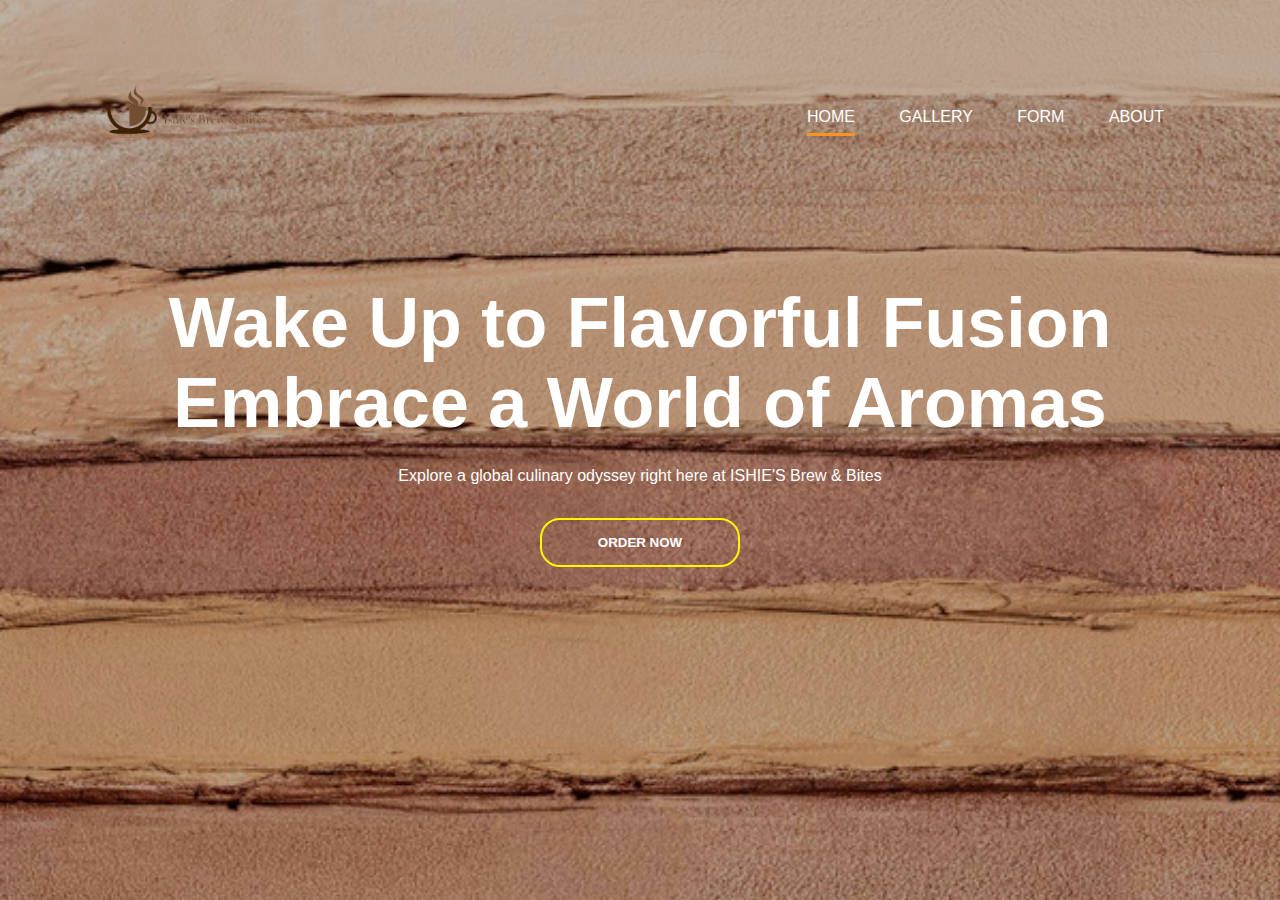
<file: index.html>
<!DOCTYPE html>
<html lang="en">
<head>
    <meta charset="UTF-8">
    <meta name="viewport" content="width=device-width, initial-scale=1.0">
    <link rel="stylesheet" href="./css/home.css">
    <link rel="icon" type="image/x-icon" href="./images/logoSolo.png">
    <title>Ishie's Brew & Bites</title>
</head>
<body>

    <!-- body starts here -->
    <div class="mainBackground">

        <!-- navbar starts here -->
        <div class="navbar">
            <a href="index.html"><img src="./images/logo.png" class="logo"></a>
            <ul>
                <li id="active"><a href="index.html">Home</a></li>
                <li><a href="gallery.html">Gallery</a></li>
                <li><a href="form.html">Form</a></li>
                <li><a href="about.html">About</a></li>
            </ul>
        </div>
        <!-- navbar ends here -->

        <!-- content starts here -->
        <div class="content">
            <h1>Wake Up to Flavorful Fusion <br>Embrace a World of Aromas</h1>
            <p>Explore a global culinary odyssey right here at ISHIE'S Brew & Bites</p>
            <div>
                <button type="button"><span></span><a href="form.html" target="_blank">ORDER NOW</a></button>
            </div>
        </div>
        <!-- content ends here -->

    </div>
    <!-- body ends here -->
    
</body>
</html>
</file>
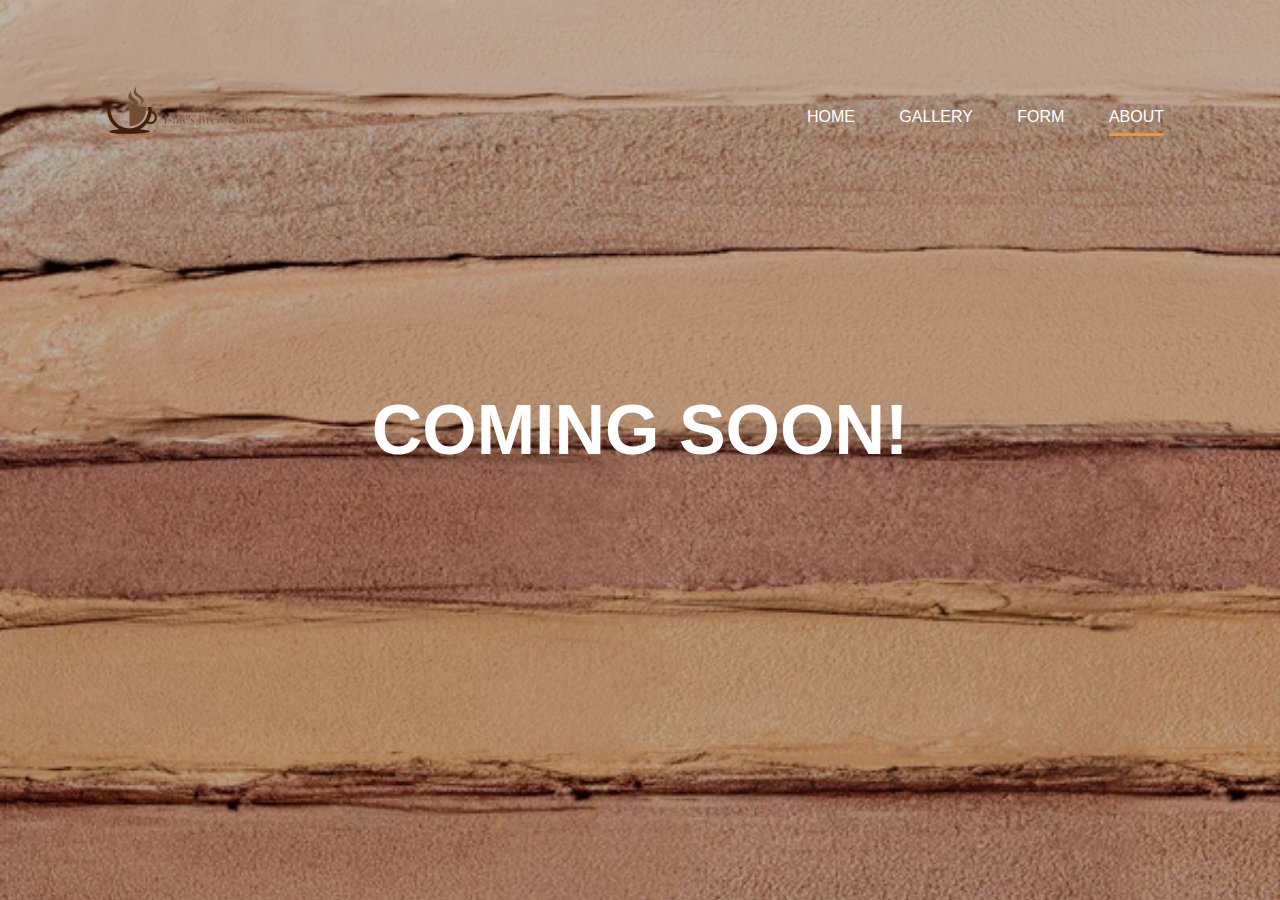
<file: about.html>
<!DOCTYPE html>
<html lang="en">
<head>
    <meta charset="UTF-8">
    <meta name="viewport" content="width=device-width, initial-scale=1.0">
    <link rel="stylesheet" href="./css/about.css">
    <link rel="icon" type="image/x-icon" href="./images/logoSolo.png">
    <title>Ishie's Brew & Bites: About</title>
</head>
<body>
    <!-- body starts here -->
    <div class="mainBackground">

        <!-- navbar starts here -->
        <div class="navbar">
            <a href="index.html"><img src="./images/logo.png" class="logo"></a>
            <ul>
                <li><a href="index.html">Home</a></li>
                <li><a href="gallery.html">Gallery</a></li>
                <li><a href="form.html">Form</a></li>
                <li id="active"><a href="about.html">About</a></li>
            </ul>
        </div>
        <!-- navbar ends here -->

        <!-- content starts here -->
        <div class="content">
            <h1>COMING SOON!</h1>
        </div>
        <!-- content ends here -->

    </div>
    <!-- body ends here -->
</body>
</html>
</file>
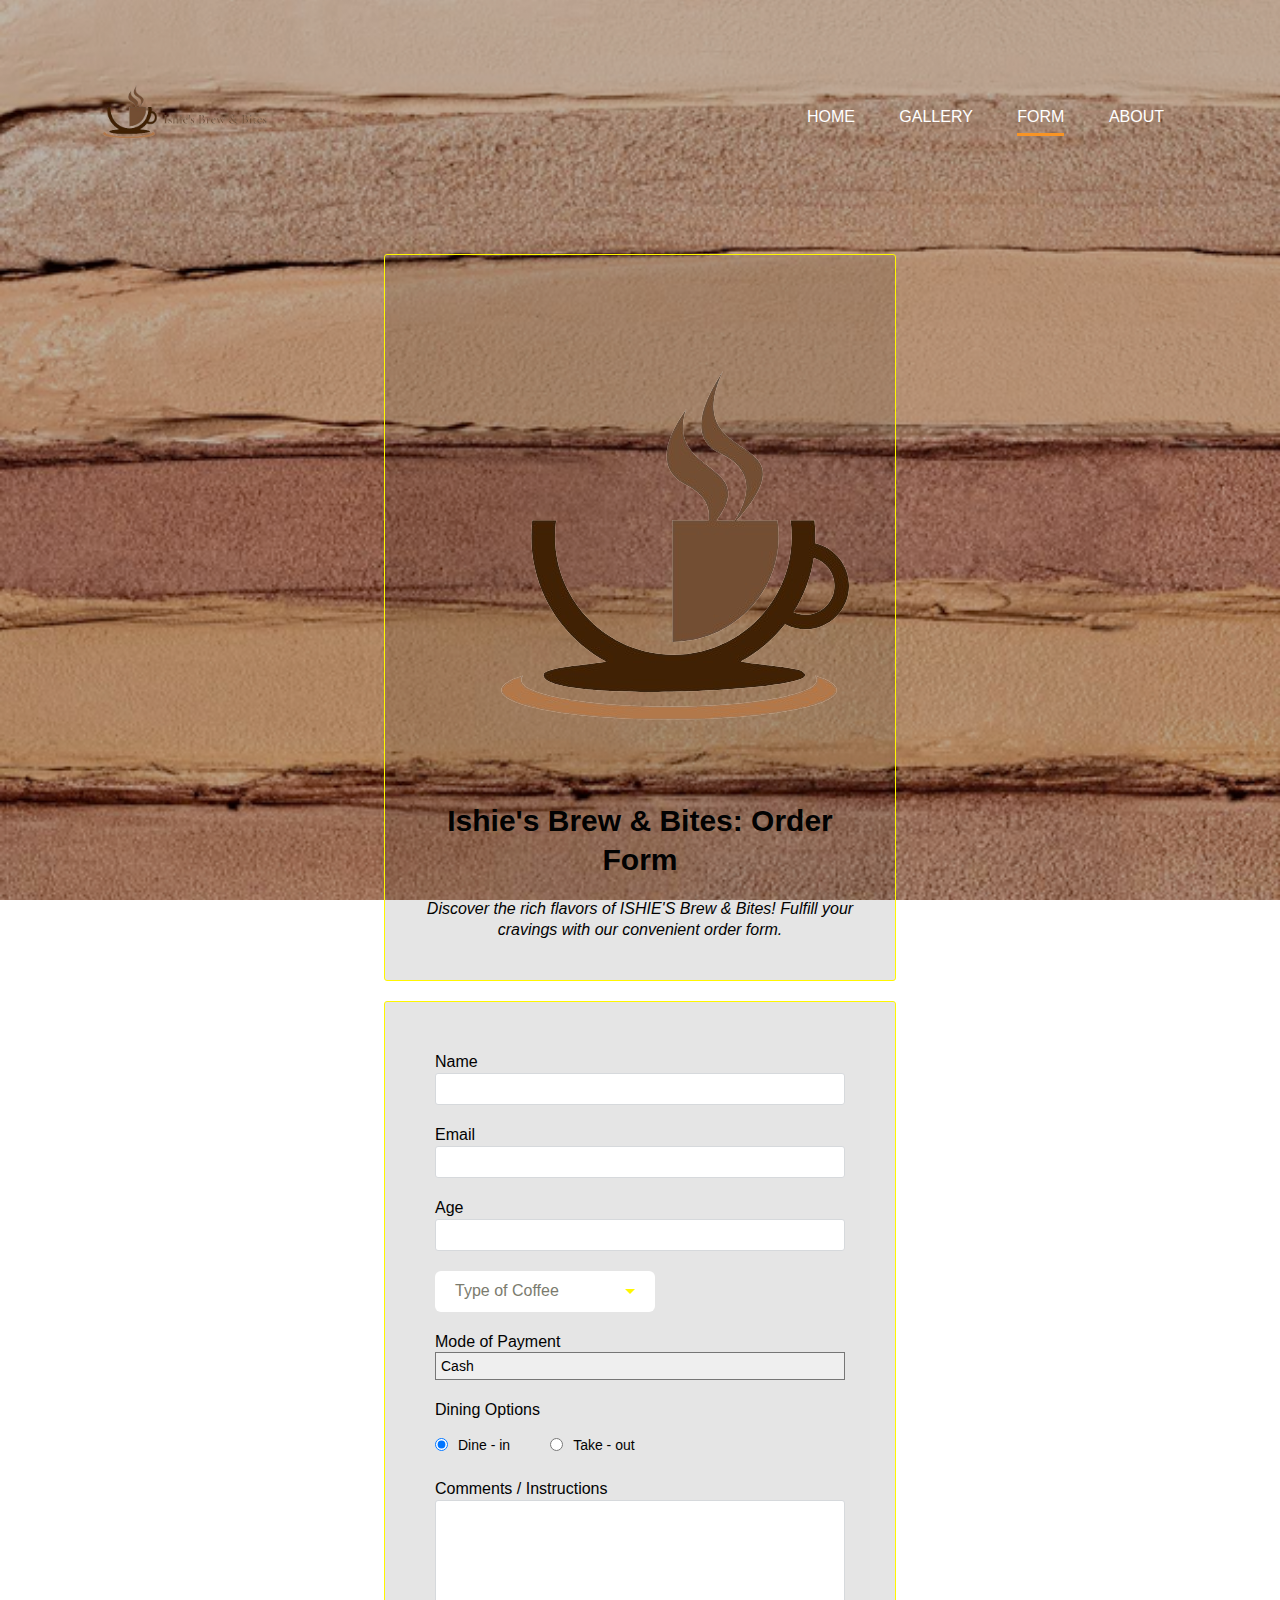
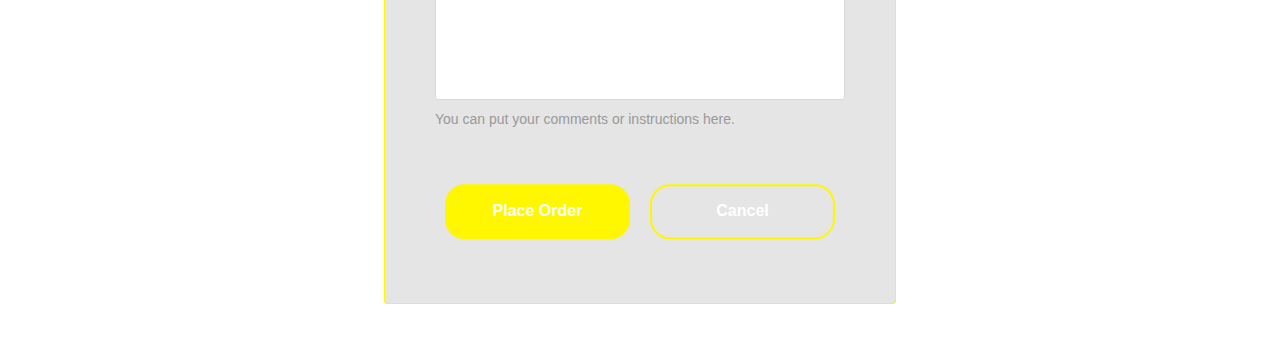
<file: form.html>
<!DOCTYPE html>
<html lang="en">
<head>
    <meta charset="UTF-8">
    <meta name="viewport" content="width=device-width, initial-scale=1.0">
    <link rel="stylesheet" href="./css/form.css">
    <link rel="icon" type="image/x-icon" href="./images/logoSolo.png">
    <title>Ishie's Brew & Bites: Form</title>
</head>
<body>

    <!-- body starts here -->
    <div class='mainBackground'>

        <!-- navbar starts here -->
        <div class='navbar'>
            <a href='index.html'><img src='./images/logo.png' class='logo'></a>
            <ul>
                <li><a href='index.html'>Home</a></li>
                <li><a href='gallery.html'>Gallery</a></li>
                <li id='active'><a href='form.html'>Form</a></li>
                <li><a href='about.html'>About</a></li>
            </ul>
        </div>
        <!-- navbar ends here -->
        
        <!-- form starts here -->
        <div class='order-form-container'>

            <!-- header part -->
            <header class='order-form-header'>
                <img src='./images/logoSolo.png' id='logo'>
                <h1>Ishie's Brew & Bites: Order Form</h1>
        
                <p>
                    <em>Discover the rich flavors of ISHIE'S Brew & Bites! Fulfill your cravings with our convenient order form.</em>
                </p>
            </header>
            <!-- ends here -->

            <!-- form contents -->
            <form action='' method='get' class='order-form'>
                <!-- name, email, and age part -->
                <div class='form-row'>
                    <label for='full-name'>Name</label>
                    <input id='full-name' name='full-name' type='text'/>
                </div>
        
                <div class='form-row'>
                    <label for='email'>Email</label>
                    <input id='email' name='email' type='email'/>
                </div>

                <div class='form-row'>
                    <label for='age'>Age</label>
                    <input id='age' name='age' type='number'/>
                </div>
                
                <!-- advance drop down (type of cuisine) -->
                <div class="form-row">
                    <div id="dropdown">
                        <button class="dropdown-toggle" type="button" data-toggle="dropdown">
                            <span id="dropdownText">Type of Coffee</span>
                            <i class="fa-solid fa-caret-down"></i>
                        </button>
                        <ul class="menu">
                            <li class="menu-item"><a href="#">Espresso Classics</a></li>
                            <li class="menu-item"><a href="#">Specialty Lattes</a></li>
                            <li class="menu-item"><a href="#">Gourmet Mochas</a></li>
                            <li class="menu-item"><a href="#">Flavored Cappuccinos</a></li>
                            <li class="menu-item dropdown">
                                <a href="#" class="submenu-toggle">
                                    <span>Cold Brew Creations</span>
                                    <i class="fa-solid fa-caret-right"></i>
                                </a>
                                <ul class="submenu">
                                    <li class="submenu-item"><a href="#">Iced Coffee Blends</a></li>
                                    <li class="submenu-item"><a href="#">Cold Brew Infusions</a></li>
                                    <li class="submenu-item"><a href="#">Frozen Frappés</a></li>
                                </ul>
                            </li>
                            <li class="menu-item dropdown">
                                <a href="#" class="submenu-toggle">
                                    <span>Decadent Dessert Coffees</span>
                                    <i class="fa-solid fa-caret-right"></i>
                                </a>
                                <ul class="submenu">
                                    <li class="submenu-item"><a href="#">Affogato Delights</a></li>
                                    <li class="submenu-item"><a href="#">Coffee Milkshakes</a></li>
                                    <li class="submenu-item"><a href="#">Coffee-infused Desserts</a></li>
                                </ul>
                            </li>
                        </ul>
                    </div>
                </div>

                <!-- dropdown (mode of payment) -->
                <div class='form-row'>
                    <label for='mop'>Mode of Payment</label>
                    <select id='mop' name='mop' required>
                    <option value='' disabled>-- Choose a payment type --</option>
                    <option value='cash'>Cash</option>
                    <option value='gcash'>GCash</option>
                    <option value='paymaya'>PayMaya</option>
                    </select>
                </div>
                
                <!-- radiobutton (dining options) -->
                <fieldset class='legacy-form-row'>
                    <legend>Dining Options</legend>
                    <input id='dining-option-1' name='dining-option' type='radio' value='dine-in' checked/>
                    <label for='dining-option-1' class='radio-label'>Dine - in</label>

                    <input id='dining-option-2' name='dining-option' type='radio' value='take-out'/>
                    <label for='dining-option-2' class='radio-label'>Take - out</label>
                </fieldset>
                
                <!-- textarea (comments/instructions) -->
                <div class='form-row'>
                    <label for='abstract'>Comments / Instructions</label>
                    <textarea id='abstract' name='abstract'></textarea>
                    <div class='instructions'>You can put your comments or instructions here.</div>
                </div>
                
                <!-- order placed and cancel button -->
                <div class='button-row'>
                    <button type='button' id='place-order'>Place Order</button>
                    <button type='button' id='cancel'><span id='cancelSpan'></span>Cancel</button>
                </div>
            </form>
            <!-- form contents ends here -->
        </div>
        <!-- form ends here -->

    </div>
    <!-- body ends here -->

    <script src="/js/form.js"></script>
</body>
</html>
</file>
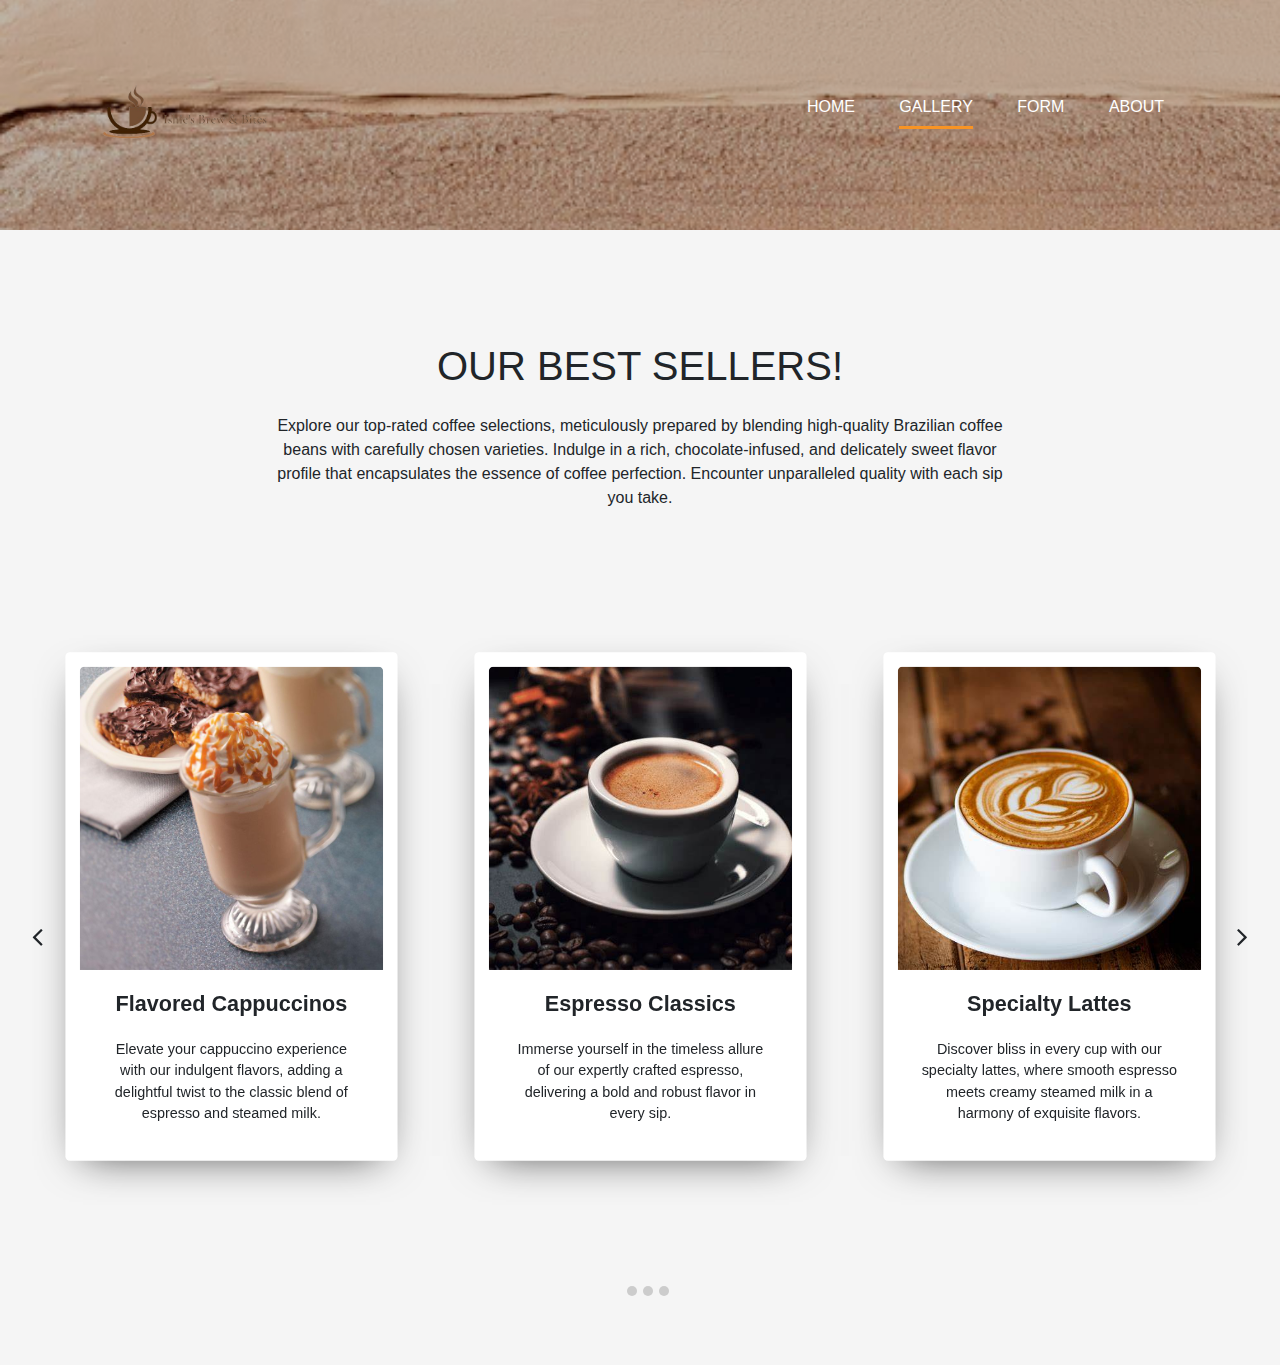
<file: gallery.html>
<!DOCTYPE html>
<html lang="en">
<head>
    <meta charset="UTF-8">
    <meta name="viewport" content="width=device-width, initial-scale=1.0">
    <link href="https://cdn.jsdelivr.net/npm/bootstrap@5.0.2/dist/css/bootstrap.min.css" rel="stylesheet">
    <link rel="stylesheet" href="https://cdnjs.cloudflare.com/ajax/libs/font-awesome/4.7.0/css/font-awesome.min.css">
    <link rel="stylesheet" type="text/css" href="/css/owl.carousel.min.css">
    <link rel="stylesheet" href="./css/gallery.css">
    <link rel="icon" type="image/x-icon" href="./images/logoSolo.png">
    <title>Ishie's Brew & Bites: Gallery</title>
</head>
<body>
    <!-- body starts here -->
    <div class="mainBackground">

        <!-- navbar starts here -->
        <div class="navbar">
            <a href="index.html"><img src="./images/logo.png" class="logo"></a>
            <ul>
                <li><a href="index.html">Home</a></li>
                <li id="active"><a href="gallery.html">Gallery</a></li>
                <li><a href="form.html">Form</a></li>
                <li><a href="about.html">About</a></li>
            </ul>
        </div>
        <!-- navbar ends here -->

        <!-- content starts here -->
        <section class="menu" id="menu">
            <h1 class="menu__title">OUR BEST SELLERS!</h1>
            <p class="menu__description">
                Explore our top-rated coffee selections, meticulously prepared by blending high-quality Brazilian coffee beans with carefully chosen varieties. Indulge in a rich, chocolate-infused, and delicately sweet flavor profile that encapsulates the essence of coffee perfection. Encounter unparalleled quality with each sip you take.
            </p>
    
            <div class="menu__content owl-c">
                <div class="slider">
                    <div class="owl-carousel">
                        <div class="slider-card">
                            <div class="d-flex justify-content-center align-items-center mb-4">
                                <img src="images/espresso.jfif" alt="" >
                            </div>
                                <h5 class="mb-0 text-center"><b>Espresso Classics</b></h5>
                                <p class="text-center p-4">Immerse yourself in the timeless allure of our expertly crafted espresso, delivering a bold and robust flavor in every sip.</p>
                            </div>
                            <div class="slider-card">
                                <div class="d-flex justify-content-center align-items-center mb-4">
                                    <img src="images/latee.jfif" alt="" >
                                </div>
                                <h5 class="mb-0 text-center"><b>Specialty Lattes</b></h5>
                                <p class="text-center p-4">Discover bliss in every cup with our specialty lattes, where smooth espresso meets creamy steamed milk in a harmony of exquisite flavors.</p>
                            </div>
                            <div class="slider-card">
                                <div class="d-flex justify-content-center align-items-center mb-4">
                                    <img src="images/Mocha.jpg" alt="" >
                                </div>
                                <h5 class="mb-0 text-center"><b>Gourmet Mochas</b></h5>
                                <p class="text-center p-4"> Indulge in luxury with our gourmet mochas, blending rich espresso, velvety milk, and decadent chocolate syrup for a truly indulgent experience.</p>
                            </div>
                            <div class="slider-card">
                                <div class="d-flex justify-content-center align-items-center mb-4">
                                    <img src="images/cappucino.jpg.jpg" alt="" >
                                </div>
                                <h5 class="mb-0 text-center"><b>Flavored Cappuccinos</b></h5>
                                <p class="text-center p-4">Elevate your cappuccino experience with our indulgent flavors, adding a delightful twist to the classic blend of espresso and steamed milk.</p>
                            </div>
                            
                        </div>
                    </div>
                </div>
            </div>
        </section>
        <!-- content ends here -->

        <script src="https://code.jquery.com/jquery-3.2.1.min.js"></script>
	<script src="https://cdn.jsdelivr.net/npm/@popperjs/core@2.9.2/dist/umd/popper.min.js" ></script> 
	<script src="https://cdn.jsdelivr.net/npm/bootstrap@5.0.2/dist/js/bootstrap.min.js" ></script>
	<script src="/js/owl.carousel.min.js"></script>
	<script src="/js/main_js.js"></script>

    </div>
    <!-- body ends here -->
</body>
</html>
</file>
<file: css/home.css>
* {
    margin: 0;
    padding: 0;
    font-family: sans-serif;
}

.mainBackground {
    width: 100%;
    height: 100vh;
    background-image: linear-gradient(rgba(0,0,0,0.25),rgba(0,0,0,0.25)),url(../images/bg.png);
    background-size: cover;
    background-position: center;
}

.navbar {
    width: 85%;
    margin: auto;
    padding: 25px 0;
    display: flex;
    align-items: center;
    justify-content: space-between;
}

.logo {
    width: 180px;
    cursor: pointer;
}

.navbar ul li {
    list-style: none;
    display: inline-block;
    margin: 0 20px;
    position: relative;
}

.navbar ul li a {
    text-decoration: none;
    color: white;
    text-transform: uppercase;
}

.navbar ul li::after {
    content: '';
    height: 3px;
    width: 0;
    background: #f89424;
    position: absolute;
    left: 0;
    bottom: -10px;
    transition: 0.5s;
}

#active::after {
    width: 100%;
}


.navbar ul li:hover::after {
    width: 100%;
}

.content {
    width: 100%;
    position: absolute;
    top: 45%;
    transform: translateY(-50%);
    text-align: center;
    color: white;
}

.content h1 {
    font-size: 70px;
    margin-top: 50px;
}

.content p {
    margin: 20px auto;
    font-weight: 100;
    line-height: 25px;
}

button {
    width: 200px;
    padding: 15px 0;
    text-align: center;
    margin: 10px 10px;
    border-radius: 20px;
    font-weight: bolder;
    border: 2px solid #fff700;
    background: transparent;
    color: white;
    cursor: pointer;
    position: relative;
    overflow: hidden;
}

button a {
    text-decoration: none;
    color: white;
}

span {
    background: #fff700;
    height: 100%;
    width: 0;
    border-radius: 10px;
    position: absolute;
    left: 0;
    bottom: 0;
    z-index: -1;
    transition: 0.5s;
}

button:hover span {
    width: 100%;
}
</file>
<file: css/about.css>
* {
    margin: 0;
    padding: 0;
    font-family: sans-serif;
}

.mainBackground {
    width: 100%;
    height: 100vh;
    background-image: linear-gradient(rgba(0,0,0,0.25),rgba(0,0,0,0.25)),url(../images/bg.png);
    background-size: cover;
    background-position: center;
}

.navbar {
    width: 85%;
    margin: auto;
    padding: 25px 0;
    display: flex;
    align-items: center;
    justify-content: space-between;
}

.logo {
    width: 180px;
    cursor: pointer;
}

.navbar ul li {
    list-style: none;
    display: inline-block;
    margin: 0 20px;
    position: relative;
}

.navbar ul li a {
    text-decoration: none;
    color: white;
    text-transform: uppercase;
}

.navbar ul li::after {
    content: '';
    height: 3px;
    width: 0;
    background: #f89424;
    position: absolute;
    left: 0;
    bottom: -10px;
    transition: 0.5s;
}

#active::after {
    width: 100%;
}


.navbar ul li:hover::after {
    width: 100%;
}

.content {
    width: 100%;
    position: absolute;
    top: 45%;
    transform: translateY(-50%);
    text-align: center;
    color: white;
}

.content h1 {
    font-size: 70px;
    margin-top: 50px;
}
</file>
<file: css/form.css>
*,
*::before,
*::after {
    margin: 0;
    padding: 0;
    font-family: sans-serif;
    box-sizing: border-box;
}

/* bg design */
.mainBackground {
    width: 100%;
    height: 100vh;
    background-image: linear-gradient(rgba(0,0,0,0.25),rgba(0,0,0,0.25)),url(../images/bg.png);
    background-size: cover;
    background-position: center;
}

/* navigation bar */
.navbar {
    width: 85%;
    margin: auto;
    padding: 25px 0;
    display: flex;
    align-items: center;
    justify-content: space-between;
}

/* chibogs logo */
.logo {
    width: 180px;
    cursor: pointer;
}

/* list in navbar */
.navbar ul li {
    list-style: none;
    display: inline-block;
    margin: 0 20px;
    position: relative;
    cursor: pointer;
}

/* list members in navbar */
.navbar ul li a {
    text-decoration: none;
    color: white;
    text-transform: uppercase;
}

/* (orange underline) */
.navbar ul li::after {
    content: '';
    height: 3px;
    width: 0;
    background: #f89424;
    position: absolute;
    left: 0;
    bottom: -10px;
    transition: 0.5s;
}

/* show orange underline when specific list member is active*/
#active::after {
    width: 100%;
}

/* animation */
.navbar ul li:hover::after {
    width: 100%;
}

/* container for the whole order form */
.order-form-container {
    color: rgb(2, 2, 2);
    font-family: "Helvetica", "Arial", sans-serif;
    font-size: 16px;
    line-height: 1.3;
    display: flex;
    flex-direction: column;
    align-items: center;
}

/* header */
.order-form-header {
    text-align: center;
    background-color: rgb(0 0 0 / 10%);
    border: 1px solid #fff700;
    border-radius: 3px;
    width: 40%;
    margin: 20px 0;
    padding: 40px;
}

/* main logo of chibogs */
#logoSolo {
    width: 75px;
    height: 75px;
}

/* title and subtitle */
.order-form-header h1 {
    font-size: 30px;
    margin-bottom: 20px;
}

/* main form */
.order-form {
    background-color: rgb(0 0 0 / 10%);
    border: 1px solid #fff700;
    border-radius: 3px;
    width: 40%;
    padding: 50px;
    margin: 0 0 40px 0;
}

/* container per row inside the form */
.form-row {
    margin-bottom: 20px;
    display: flex;
    justify-content: flex-start;
    flex-direction: column;
    flex-wrap: wrap;
}

/* text boxes design name and email*/
.form-row input[type='text'], 
.form-row input[type='email'] {
    background-color: #FFFFFF;
    border: 1px solid #D6D9DC;
    border-radius: 3px;
    width: 100%;
    padding: 7px;
    font-size: 14px;
}

/* changed text color if wrong input in text and email */
.form-row input[type='text']:invalid, 
.form-row input[type='email']:invalid {
    border: 1px solid #D55C5F;
    color: #D55C5F;
    box-shadow: none;
}

/* design for age text box */
.form-row input[type='number'] {
    background-color: #FFFFFF;
    border: 1px solid #D6D9DC;
    border-radius: 3px;
    width: 100%;
    padding: 7px;
    font-size: 14px;
}

/* adv drop down starts here */
button,
li,
a {
    all: unset;
    box-sizing: border-box;
}

/* dropdown menu button design (whole container) */
#dropdown {
    --border-radius: 6px;
    --shadow-color: 60deg 13% 61%;
    max-width: 220px;
    width: 100%;
    background-color: #fff;
    border: #fff700;
    border-radius: var(--border-radius);
    position: relative;
}

/* inside of button and items */
.dropdown-toggle,
.menu-item,
.submenu-item {
    width: 100%;
    color: black;
    padding: 10px 20px;
    cursor: pointer;
}

/* per menu-item and submenu-item members */
:is(.menu-item, .submenu-item):first-child {
    border-top-right-radius: inherit;
    border-top-left-radius: inherit;
}

:is(.menu-item, .submenu-item):last-child {
    border-bottom-right-radius: inherit;
    border-bottom-left-radius: inherit;
}

:is(.menu-item, .submenu-item):hover {
    background-color: #faf6ea;
}

/* text inside the buttons */
.dropdown-toggle,
.submenu-toggle {
    display: flex;
    justify-content: space-between;
    align-items: center;
}

/* color of the placeholder */
.dropdown-toggle > span {
    color: #7b7b6e;
}

/* caret down */
i {
    color: #fff700;
    transition: transform 0.25s ease;
}

/* animation for caret down */
.dropdown-toggle.open > i {
    transform: rotate(180deg);
}

/* animation for menu and submenu*/
.menu,
.submenu {
    display: flex;
    flex-direction: column;
    background-color: #fff;
    border-radius: var(--border-radius);
    position: absolute;
    left: 0;
    opacity: 0;
    visibility: hidden;
    transition: 0.5s ease;
}

/* initial location */
.menu {
    width: 100%;
    transform: translateY(-12px);
    z-index: 1;
}

/* when menu is opened */
.menu.open {
    visibility: visible;
    opacity: 1;
    transform: translateY(12px);
}

/* initial location */
.submenu {
    width: max-content;
    visibility: hidden;
    opacity: 0;
    position: absolute;
    top: 0;
    left: 100%;
    transform: translate(-12px, 0);
}

/* when submenu is opened */
.menu-item:hover > .submenu-toggle + .submenu {
    visibility: visible;
    opacity: 1;
    transform: translate(8px, 0);
}

/* for caret (??)*/
.dropdown-toggle::after {
    content: "";
    display: inline-block;
    width: 0;
    height: 0;
    border-style: solid;
    border-width: 5px 5px 0 5px;
    border-color: #fff700 transparent transparent transparent;
    margin-left: 5px;
    vertical-align: middle;
}

/* for caret (??)*/
.menu-item.dropdown > a.submenu-toggle::after {
    content: "";
    display: inline-block;
    width: 0;
    height: 0;
    border-style: solid;
    border-width:5px 0 5px 5px;
    border-color: transparent transparent transparent #fff700;
    margin-left: 5px;
    vertical-align: middle;
}

/* for caret (??)*/
.submenu-item.dropdown > a.submenu-toggle::after {
    content: "";
    display: inline-block;
    width: 0;
    height: 0;
    border-style: solid;
    border-width: 5px 0 5px 5px;
    border-color: transparent transparent transparent #fff700;
    margin-left: 5px;
    vertical-align: middle;
}

/* adv dropdown ends here */

.form-row select {
    width: 100%;
    padding: 5px;
    font-size: 14px;
    -webkit-appearance: none;
}

select:invalid {
    color: gray;
}

option {
    color: black;
}

.legacy-form-row {
    border: none;
    margin-top: 10px;
    margin-bottom: 10px;
}

.legacy-form-row legend {
    margin-bottom: 15px;
}

.legacy-form-row .radio-label {
    display: block;
    font-size: 14px;
    padding: 0 40px 15px 10px;
}

.legacy-form-row input[type='radio'] {
    margin-top: 2px;
}

.legacy-form-row .radio-label, 
.legacy-form-row input[type='radio'] {
    float: left;
}

.form-row textarea {
    font-family: "Helvetica", "Arial", sans-serif;
    font-size: 14px;
    border: 1px solid #D6D9DC;
    border-radius: 3px;
    min-height: 200px;
    margin-bottom: 10px;
    padding: 7px;
    resize: none;
}

.form-row .instructions {
    color: #999999;
    font-size: 14px;
    margin-bottom: 30px;
}
   
.form-row .checkbox-label {
    margin-bottom: 0;
}

.button-row {
    position: relative;
    transform: translateY(-5%);
    display: flex;
    align-items: center;
    justify-content: center;
}

button a {
    text-decoration: none;
    color: white;
}

#place-order{
    width: 200px;
    padding: 15px 0;
    text-align: center;
    margin: 10px 10px;
    border-radius: 20px;
    font-weight: bolder;
    border: 2px solid #fff700;
    background: #fff700;
    color: white;
    cursor: pointer;
    position: relative;
    overflow: hidden;
    transition: 0.2s;
}

#place-order:hover {
    border: 2px solid #fff700;
    background: #fff700;
    color: white;
}

#cancel{
    width: 200px;
    padding: 15px 0;
    text-align: center;
    margin: 10px 10px;
    border-radius: 20px;
    font-weight: bolder;
    border: 2px solid #fff700;
    background: transparent;
    color: white;
    cursor: pointer;
    position: relative;
    overflow: hidden;
}

#cancelSpan {
    background: #fff700;
    height: 100%;
    width: 0;
    border-radius: 10px;
    position: absolute;
    left: 0;
    bottom: 0;
    z-index: -1;
    transition: 0.5s;
}

button:hover #cancelSpan {
    width: 100%;
}
</file>
<file: css/gallery.css>
* {
    margin: 0;
    padding: 0;
    font-family: sans-serif;
}

.mainBackground {
    width: 100%;
    height: 100vh;
    background-image: linear-gradient(rgba(0,0,0,0.25),rgba(0,0,0,0.25)),url(../images/bg.png);
    background-size: cover;
    background-position: center;
}

.navbar {
    width: 85%;
    margin: auto;
    padding: 25px 0;
    display: flex;
    align-items: center;
    justify-content: space-between;
}

.logo {
    width: 180px;
    cursor: pointer;
}

.navbar ul li {
    list-style: none;
    display: inline-block;
    margin: 0 20px;
    position: relative;
}

.navbar ul li a {
    text-decoration: none;
    color: white;
    text-transform: uppercase;
}

.navbar ul li::after {
    content: '';
    height: 3px;
    width: 0;
    background: #f89424;
    position: absolute;
    left: 0;
    bottom: -10px;
    transition: 0.5s;
}

#active::after {
    width: 100%;
}


.navbar ul li:hover::after {
    width: 100%;
}

.menu {
    height: auto;
    background-size: cover;
    background-position: center;
    background-color: whitesmoke;
    padding-top: 3rem;
    display: flex;
    flex-direction: column;
    justify-content: center;
  }
  
  .menu__title {
    padding-top: 4rem;
    text-align: center;
    font-size: 2.5rem;
  }
  
  .menu__description {
    width: 60%;
    text-align: center;
    padding: 1rem;
    font-size: var(--font-medium);
    margin: 0 auto;
  }
  
  .menu__content {
    margin-top: 1rem;
    padding: 2rem;
  }
  
  .slider {
    margin-bottom: 30px;
    position: relative;
  }
  
  .slider-card {
    height: auto;
    width: auto;
    background: #fff;
    padding: 1rem;
    margin: 50px 15px 90px 15px;
    border-radius: 5px;
    box-shadow: 0 15px 45px -20px rgb(0 0 0 / 73%);
    transform: scale(0.9);
    transition: all 0.3s;
  }
  
  .slider-card img {
    border-radius: 5px 5px 0px 0px;
    height: 10%;
    width: auto;
  }
  
  .slider-card h5 {
    font-size: 1.5rem;
    margin: 0;
    transition: all 0.3s;
  }
  
  .slider-card p {
    font-size: 1rem;
    margin: 0;
    transition: all 0.3s;
  }
  
  .owl-carousel .owl-item {
    width: 100%;
    height: auto;
  }
  
  .owl-nav .owl-prev {
    position: absolute;
    top: calc(50% - 25px);
    left: 0;
    opacity: 1;
    font-size: 30px !important;
    z-index: 1;
  }
  
  .owl-nav .owl-next {
    position: absolute;
    top: calc(50% - 25px);
    right: 0;
    opacity: 1;
    font-size: 30px !important;
    z-index: 1;
  }
  
  .owl-dots {
    text-align: center;
  }
  
  .owl-dots .owl-dot {
    height: 10px;
    width: 10px;
    border-radius: 10px;
    background: #ccc !important;
    margin-left: 3px;
    margin-right: 3px;
    outline: none;
  }
  
  .owl-dots .owl-dot.active {
    background: var(--primary-color) !important;
  }
</file>
